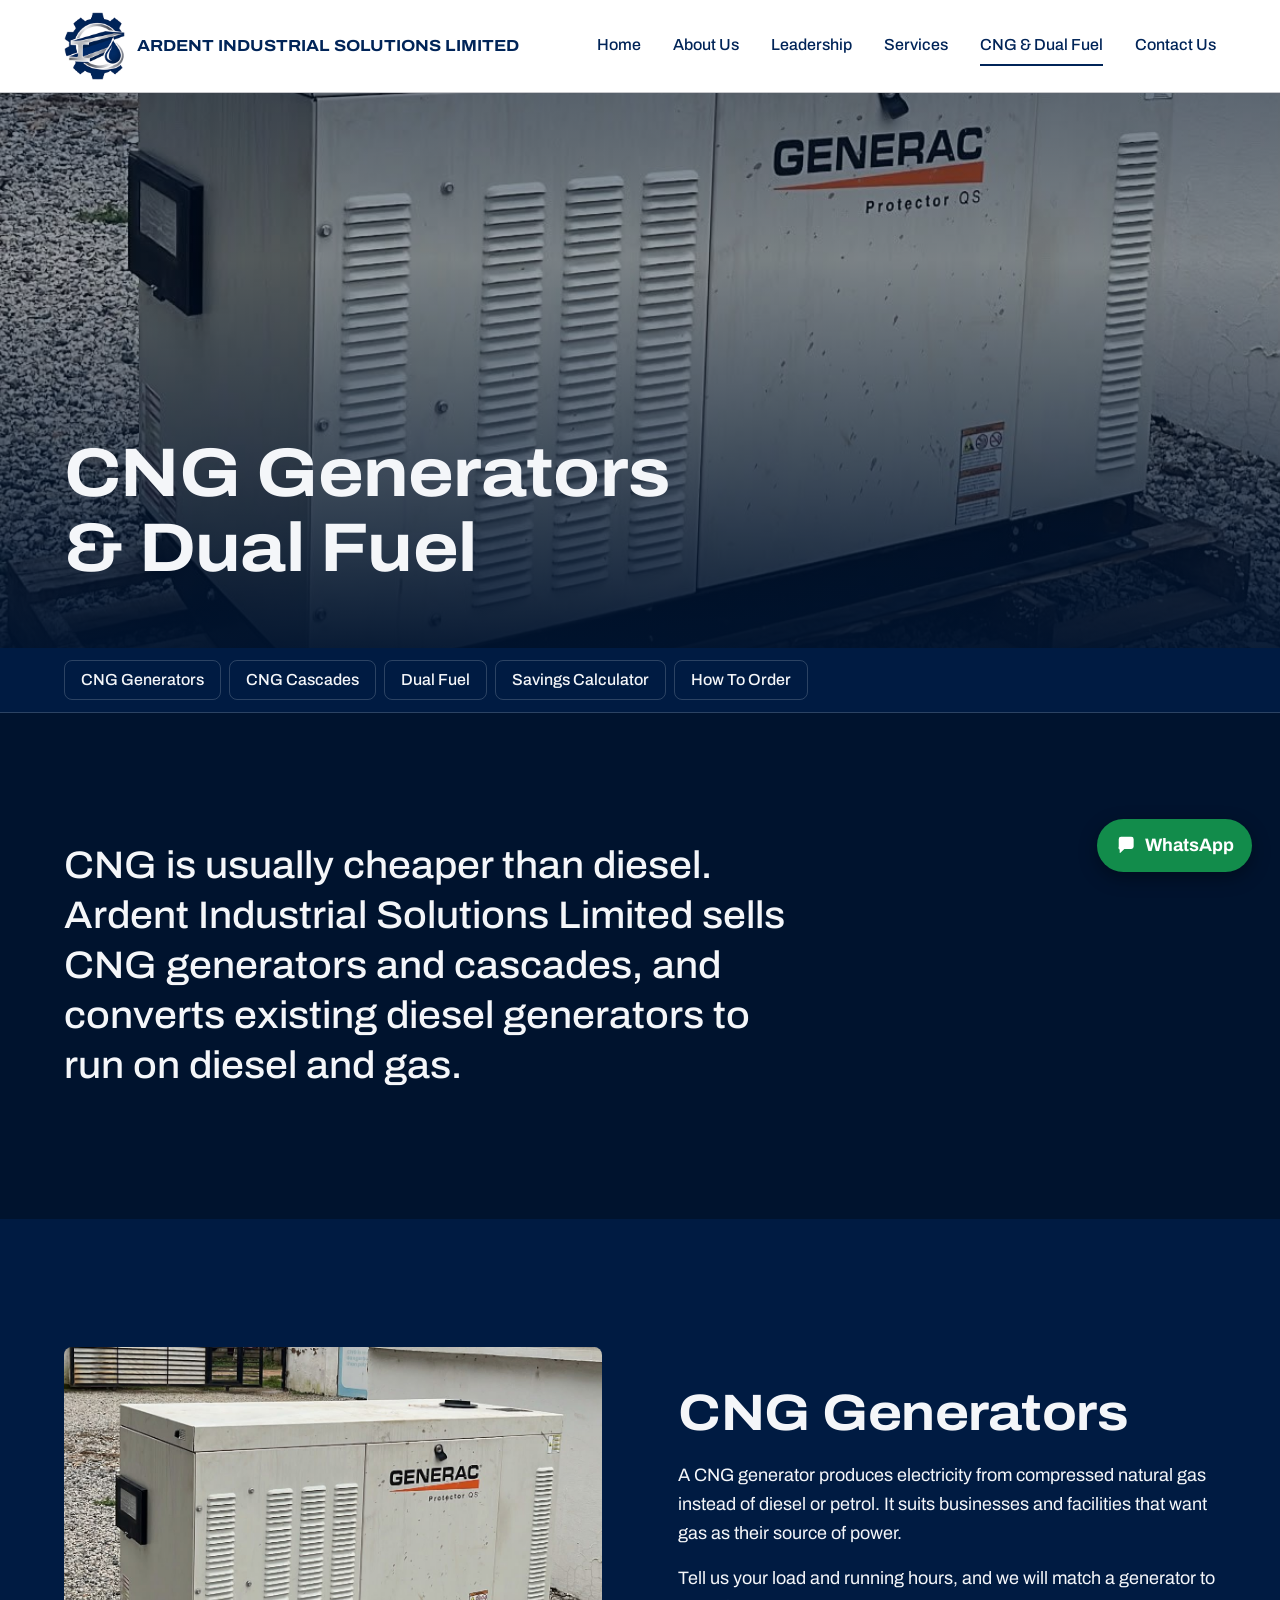
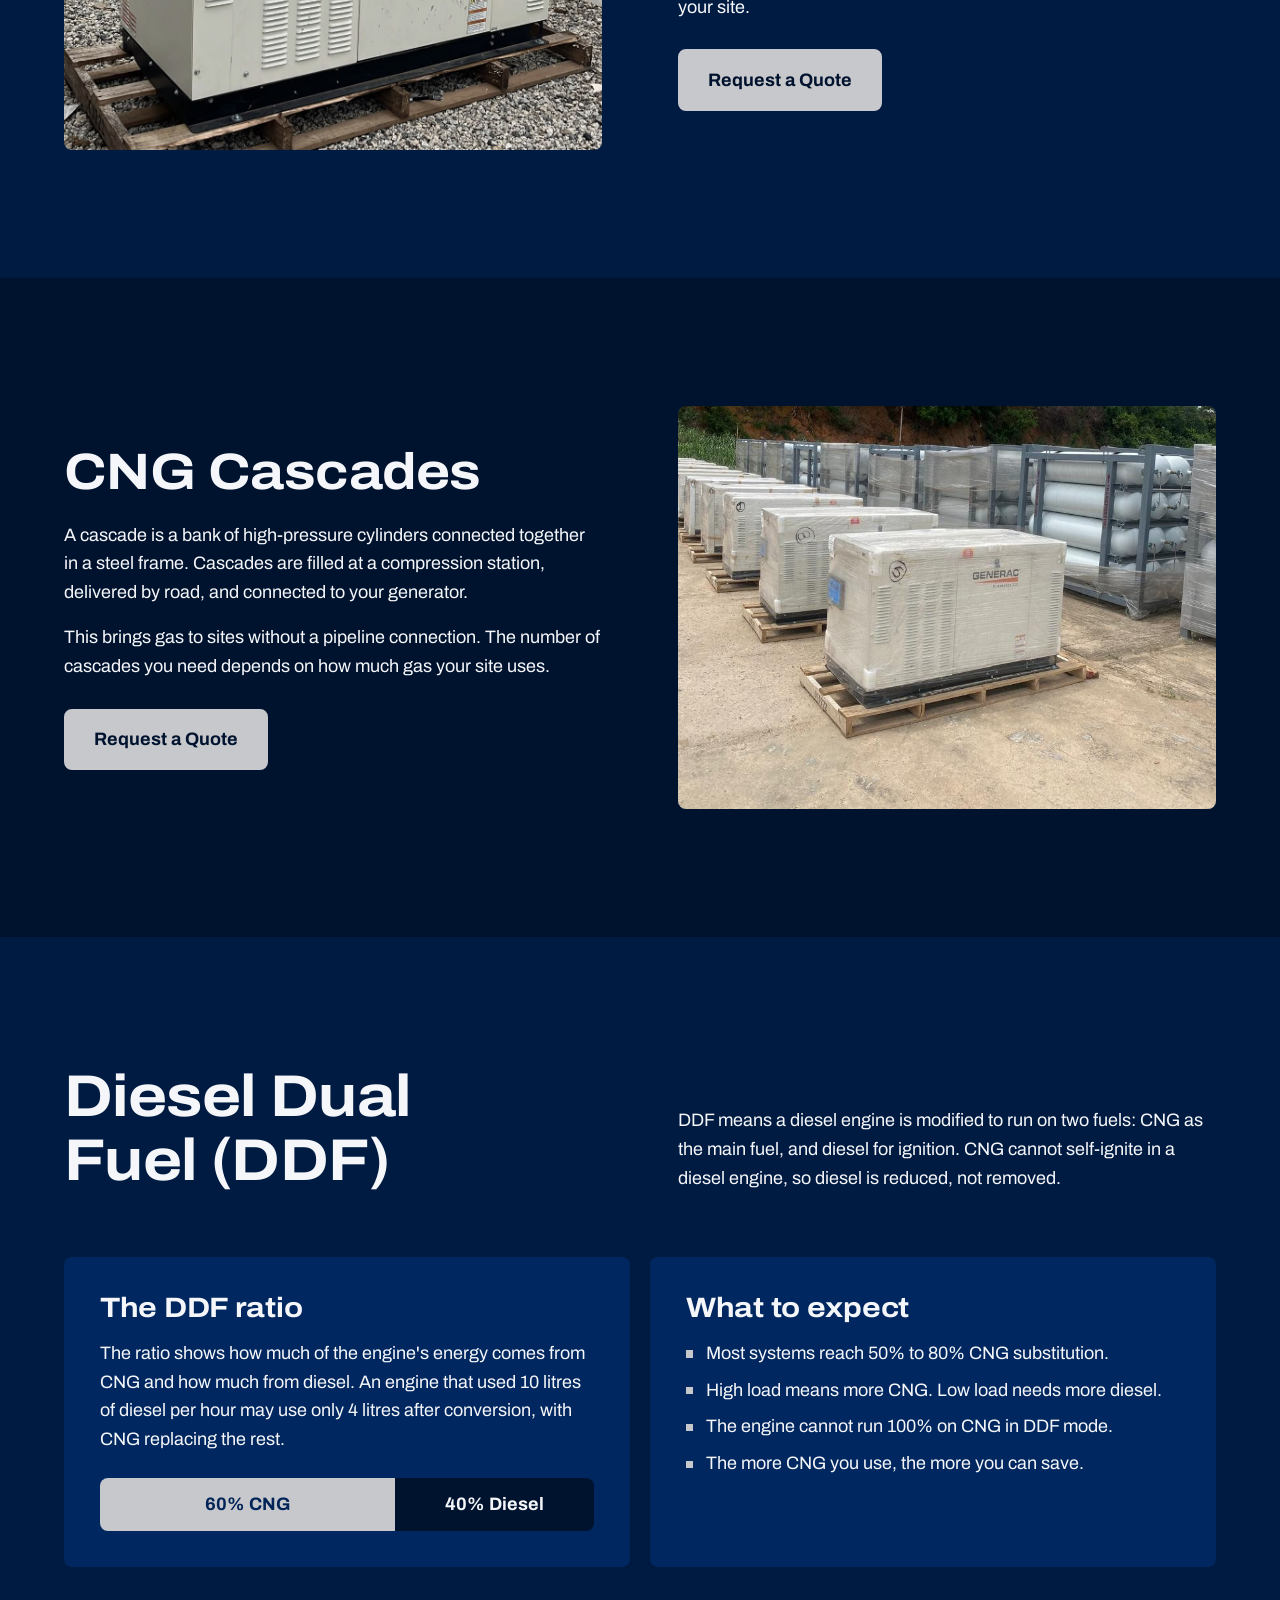
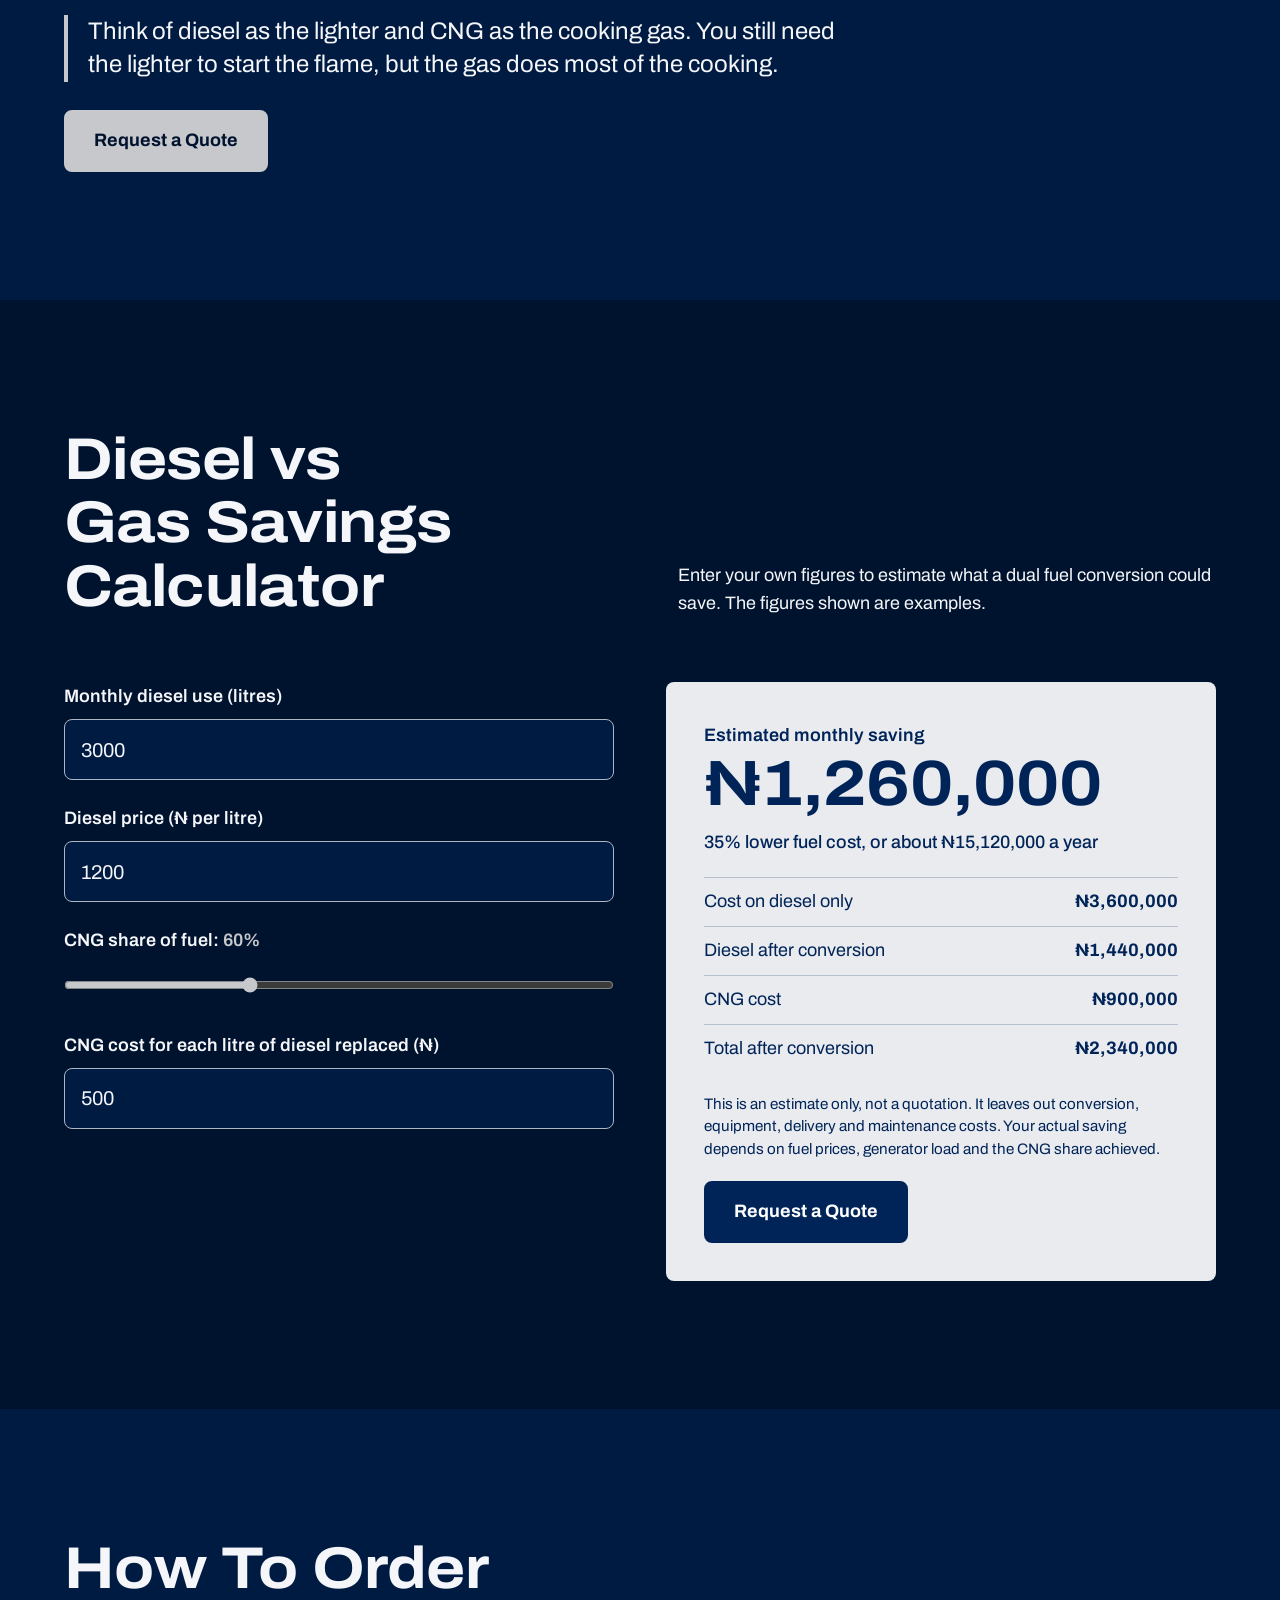
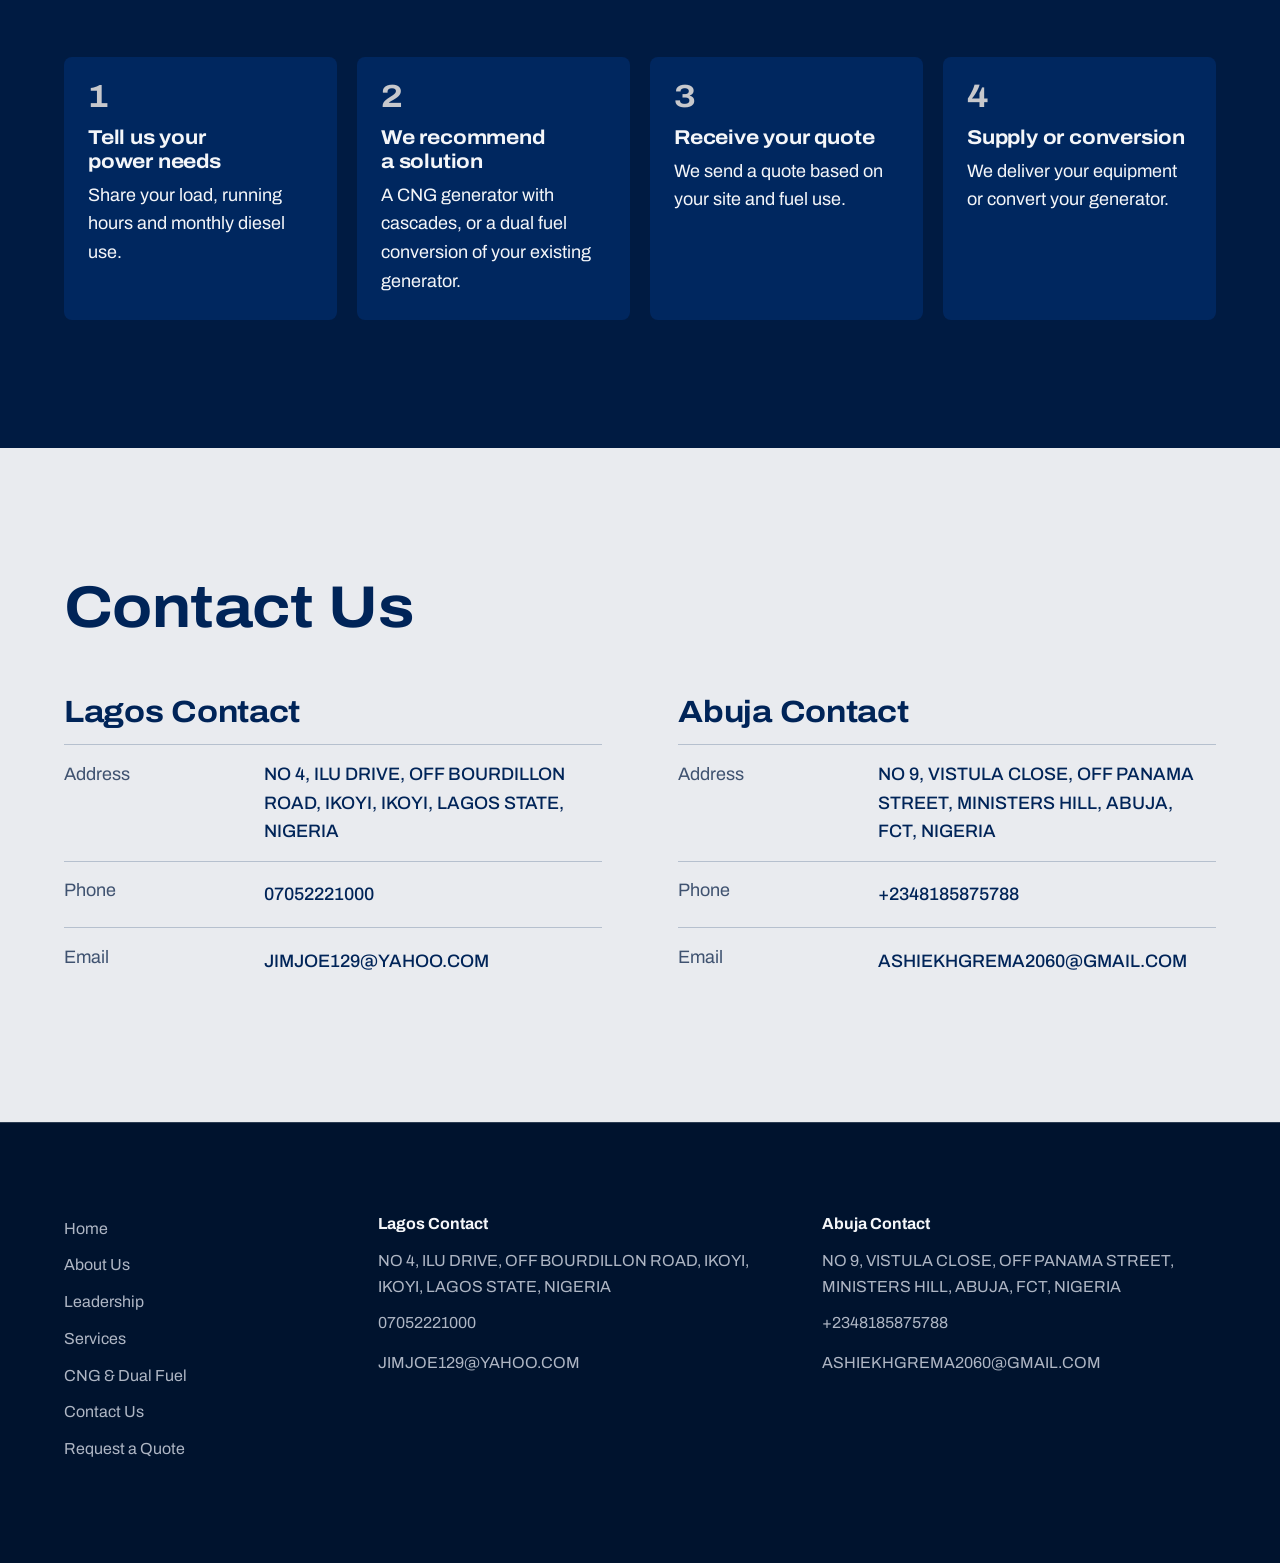
<file: ardent-industrial-solutions/cng.html>
<!DOCTYPE html>
<html lang="en">
<head>
  <meta charset="UTF-8">
  <meta name="viewport" content="width=device-width, initial-scale=1, viewport-fit=cover">
  <title>CNG Generators &amp; Dual Fuel | ARDENT INDUSTRIAL SOLUTIONS LIMITED</title>
  <meta name="description" content="Ardent Industrial Solutions Limited is a dynamic, multi-sector enterprise incorporated under the Companies and Allied Matters Act 2020. We specialize in general contracting, subcontracting, project management, and independent procurement services for both public and private entities.">
  <link rel="preconnect" href="https://fonts.googleapis.com">
  <link rel="preconnect" href="https://fonts.gstatic.com" crossorigin>
  <link href="https://fonts.googleapis.com/css2?family=Archivo:wdth,wght@62..125,400..800&display=swap" rel="stylesheet">
  <link rel="icon" type="image/png" href="images/favicon.png">
  <link rel="apple-touch-icon" href="images/favicon.png">
  <link rel="stylesheet" href="styles.css">
</head>
<body>
  <a class="skip-link" href="#main">Skip to content</a>

  <header class="site-header">
    <nav class="site-nav" aria-label="Main">
      <a class="brand" href="index.html"><img src="images/logo.png" alt="" width="180" height="200"><span>ARDENT INDUSTRIAL SOLUTIONS LIMITED</span></a>
      <button class="nav-toggle" type="button" aria-expanded="false" aria-controls="nav-links" aria-label="Menu">
        <span></span><span></span><span></span>
      </button>
      <ul class="nav-links" id="nav-links">
        <li><a href="index.html">Home</a></li>
        <li><a href="about.html">About Us</a></li>
        <li><a href="leadership.html">Leadership</a></li>
        <li><a href="services.html">Services</a></li>
        <li><a href="cng.html" aria-current="page">CNG &amp; Dual Fuel</a></li>
        <li><a href="contact.html">Contact Us</a></li>
      </ul>
    </nav>
  </header>

  <main id="main">
<section class="page-head page-head--about" style="--head-image: url('images/cng-generator.jpg')">
  <div class="wrap"><h1>CNG Generators &amp; Dual Fuel</h1></div>
</section>

<nav class="chips" aria-label="CNG &amp; Dual Fuel">
  <ul class="wrap">
<li><a href="#generators">CNG Generators</a></li>
<li><a href="#cascades">CNG Cascades</a></li>
<li><a href="#dual-fuel">Dual Fuel</a></li>
<li><a href="#calculator">Savings Calculator</a></li>
<li><a href="#order">How To Order</a></li>
  </ul>
</nav>

<section class="band">
  <div class="wrap">
    <p class="lead lead--wide">CNG is usually cheaper than diesel. Ardent Industrial Solutions Limited sells CNG generators and cascades, and converts existing diesel generators to run on diesel and gas.</p>
  </div>
</section>

<section class="band band--raised" id="generators">
  <div class="wrap feature">
    <img class="feature-image" src="images/cng-generator.jpg" alt="" width="1170" height="867" loading="lazy">
    <div class="feature-text">
      <h2>CNG Generators</h2>
      <p>A CNG generator produces electricity from compressed natural gas instead of diesel or petrol. It suits businesses and facilities that want gas as their source of power.</p>
      <p>Tell us your load and running hours, and we will match a generator to your site.</p>
      <div class="cta-row"><a class="btn" href="quote.html?service=cng-dual-fuel">Request a Quote</a></div>
    </div>
  </div>
</section>

<section class="band" id="cascades">
  <div class="wrap feature feature--flip">
    <img class="feature-image" src="images/cng-cascade-generators.jpg" alt="" width="810" height="1080" loading="lazy">
    <div class="feature-text">
      <h2>CNG Cascades</h2>
      <p>A cascade is a bank of high-pressure cylinders connected together in a steel frame. Cascades are filled at a compression station, delivered by road, and connected to your generator.</p>
      <p>This brings gas to sites without a pipeline connection. The number of cascades you need depends on how much gas your site uses.</p>
      <div class="cta-row"><a class="btn" href="quote.html?service=cng-dual-fuel">Request a Quote</a></div>
    </div>
  </div>
</section>

<section class="band band--raised" id="dual-fuel">
  <div class="wrap">
    <div class="section-intro">
      <h2>Diesel Dual Fuel (DDF)</h2>
      <p>DDF means a diesel engine is modified to run on two fuels: CNG as the main fuel, and diesel for ignition. CNG cannot self-ignite in a diesel engine, so diesel is reduced, not removed.</p>
    </div>
    <div class="ddf-grid">
      <div class="ddf-card">
        <h3>The DDF ratio</h3>
        <p>The ratio shows how much of the engine's energy comes from CNG and how much from diesel. An engine that used 10 litres of diesel per hour may use only 4 litres after conversion, with CNG replacing the rest.</p>
        <div class="ratio" role="img" aria-label="Example ratio of 60 percent CNG and 40 percent diesel">
          <span class="ratio-gas">60% CNG</span>
          <span class="ratio-diesel">40% Diesel</span>
        </div>
      </div>
      <div class="ddf-card">
        <h3>What to expect</h3>
        <ul class="detail-list">
          <li>Most systems reach 50% to 80% CNG substitution.</li>
          <li>High load means more CNG. Low load needs more diesel.</li>
          <li>The engine cannot run 100% on CNG in DDF mode.</li>
          <li>The more CNG you use, the more you can save.</li>
        </ul>
      </div>
    </div>
    <p class="analogy">Think of diesel as the lighter and CNG as the cooking gas. You still need the lighter to start the flame, but the gas does most of the cooking.</p>
    <div class="cta-row"><a class="btn" href="quote.html?service=cng-dual-fuel">Request a Quote</a></div>
  </div>
</section>

<section class="band" id="calculator">
  <div class="wrap">
    <div class="section-intro">
      <h2>Diesel vs Gas Savings Calculator</h2>
      <p>Enter your own figures to estimate what a dual fuel conversion could save. The figures shown are examples.</p>
    </div>
    <div class="calc">
      <form class="calc-form" id="calc-form" novalidate>
        <div class="calc-field">
          <label for="calc-litres">Monthly diesel use (litres)</label>
          <input id="calc-litres" type="number" inputmode="decimal" min="0" step="any" value="3000">
        </div>
        <div class="calc-field">
          <label for="calc-diesel">Diesel price (₦ per litre)</label>
          <input id="calc-diesel" type="number" inputmode="decimal" min="0" step="any" value="1200">
        </div>
        <div class="calc-field">
          <label for="calc-share">CNG share of fuel: <output id="calc-share-value" for="calc-share">60%</output></label>
          <input id="calc-share" type="range" min="50" max="80" step="5" value="60">
        </div>
        <div class="calc-field">
          <label for="calc-cng">CNG cost for each litre of diesel replaced (₦)</label>
          <input id="calc-cng" type="number" inputmode="decimal" min="0" step="any" value="500">
        </div>
      </form>
      <div class="calc-result" aria-live="polite">
        <p class="calc-label">Estimated monthly saving</p>
        <p class="calc-saving" id="calc-saving"></p>
        <p class="calc-sub" id="calc-sub"></p>
        <dl class="calc-rows">
          <div><dt>Cost on diesel only</dt><dd id="calc-before"></dd></div>
          <div><dt>Diesel after conversion</dt><dd id="calc-after-diesel"></dd></div>
          <div><dt>CNG cost</dt><dd id="calc-after-cng"></dd></div>
          <div><dt>Total after conversion</dt><dd id="calc-after-total"></dd></div>
        </dl>
        <p class="calc-note">This is an estimate only, not a quotation. It leaves out conversion, equipment, delivery and maintenance costs. Your actual saving depends on fuel prices, generator load and the CNG share achieved.</p>
        <a class="btn" href="quote.html?service=cng-dual-fuel">Request a Quote</a>
      </div>
    </div>
  </div>
</section>

<section class="band band--raised" id="order">
  <div class="wrap">
    <h2>How To Order</h2>
    <ol class="order-steps">
<li class="order-step"><h3>Tell us your power needs</h3><p>Share your load, running hours and monthly diesel use.</p></li>
<li class="order-step"><h3>We recommend a solution</h3><p>A CNG generator with cascades, or a dual fuel conversion of your existing generator.</p></li>
<li class="order-step"><h3>Receive your quote</h3><p>We send a quote based on your site and fuel use.</p></li>
<li class="order-step"><h3>Supply or conversion</h3><p>We deliver your equipment or convert your generator.</p></li>
    </ol>
  </div>
</section>

<section class="band band--steel">
  <div class="wrap">
    <h2>Contact Us</h2>
    <div class="office-pair">
      <div class="office"><h3>Lagos Contact</h3><dl class="spec ">
<div class="spec-row"><dt>Address</dt><dd>NO 4, ILU DRIVE, OFF BOURDILLON ROAD, IKOYI, IKOYI, LAGOS STATE, NIGERIA</dd></div>
<div class="spec-row"><dt>Phone</dt><dd><a href="tel:+2347052221000">07052221000</a></dd></div>
<div class="spec-row"><dt>Email</dt><dd><a href="mailto:JIMJOE129@YAHOO.COM">JIMJOE129@<wbr>YAHOO.COM</a></dd></div>
</dl></div>
      <div class="office"><h3>Abuja Contact</h3><dl class="spec ">
<div class="spec-row"><dt>Address</dt><dd>NO 9, VISTULA CLOSE, OFF PANAMA STREET, MINISTERS HILL, ABUJA, FCT, NIGERIA</dd></div>
<div class="spec-row"><dt>Phone</dt><dd><a href="tel:+2348185875788">+2348185875788</a></dd></div>
<div class="spec-row"><dt>Email</dt><dd><a href="mailto:ASHIEKHGREMA2060@GMAIL.COM">ASHIEKHGREMA2060@<wbr>GMAIL.COM</a></dd></div>
</dl></div>
    </div>
  </div>
</section>
  </main>

  <footer class="site-footer">
    <div class="wrap footer-grid">
      <ul class="footer-nav">
<li><a href="index.html">Home</a></li>
<li><a href="about.html">About Us</a></li>
<li><a href="leadership.html">Leadership</a></li>
<li><a href="services.html">Services</a></li>
<li><a href="cng.html">CNG &amp; Dual Fuel</a></li>
<li><a href="contact.html">Contact Us</a></li>
<li><a href="quote.html">Request a Quote</a></li>
      </ul>
      <div class="footer-office">
        <p class="footer-title">Lagos Contact</p>
        <p>NO 4, ILU DRIVE, OFF BOURDILLON ROAD, IKOYI, IKOYI, LAGOS STATE, NIGERIA</p>
        <p><a href="tel:+2347052221000">07052221000</a></p>
        <p><a href="mailto:JIMJOE129@YAHOO.COM">JIMJOE129@<wbr>YAHOO.COM</a></p>
      </div>
      <div class="footer-office">
        <p class="footer-title">Abuja Contact</p>
        <p>NO 9, VISTULA CLOSE, OFF PANAMA STREET, MINISTERS HILL, ABUJA, FCT, NIGERIA</p>
        <p><a href="tel:+2348185875788">+2348185875788</a></p>
        <p><a href="mailto:ASHIEKHGREMA2060@GMAIL.COM">ASHIEKHGREMA2060@<wbr>GMAIL.COM</a></p>
      </div>
    </div>
  </footer>

  <a class="whatsapp-float" href="https://wa.me/2347052221000?text=Hello%2C%20I%20would%20like%20to%20make%20an%20enquiry." target="_blank" rel="noopener">
    <svg viewBox="0 0 24 24" aria-hidden="true" focusable="false"><path d="M4 5.5A2.5 2.5 0 0 1 6.5 3h11A2.5 2.5 0 0 1 20 5.5v8a2.5 2.5 0 0 1-2.5 2.5H10l-4.2 4.2a.5.5 0 0 1-.8-.4V16.900A2.500 2.500 0 0 1 4 13.500z"/></svg>
    <span>WhatsApp</span>
  </a>

  <script>
    (function () {
      var nav = document.querySelector('.site-nav');
      var toggle = nav.querySelector('.nav-toggle');

      function setOpen(open) {
        nav.classList.toggle('is-open', open);
        toggle.setAttribute('aria-expanded', String(open));
      }

      nav.classList.add('is-ready');
      toggle.addEventListener('click', function () {
        setOpen(!nav.classList.contains('is-open'));
      });
      document.addEventListener('keydown', function (event) {
        if (event.key === 'Escape') setOpen(false);
      });
    })();
  </script>
  <script>
    (function () {
      var ids = ['litres', 'diesel', 'share', 'cng'];
      var field = {};
      ids.forEach(function (id) {
        field[id] = document.getElementById('calc-' + id);
        field[id].addEventListener('input', update);
      });
      document.getElementById('calc-form').addEventListener('submit', function (event) {
        event.preventDefault();
      });

      function byId(id) {
        return document.getElementById(id);
      }

      function naira(value) {
        return '₦' + Math.round(value).toLocaleString('en-NG');
      }

      function update() {
        var litres = parseFloat(field.litres.value);
        var dieselPrice = parseFloat(field.diesel.value);
        var cngPrice = parseFloat(field.cng.value);
        var share = parseFloat(field.share.value) / 100;

        byId('calc-share-value').textContent = field.share.value + '%';

        var ready = [litres, dieselPrice, cngPrice].every(function (value) {
          return isFinite(value) && value >= 0;
        }) && litres > 0 && dieselPrice > 0;

        if (!ready) {
          byId('calc-saving').textContent = '—';
          byId('calc-sub').textContent = 'Enter your diesel use, diesel price and CNG cost to see an estimate.';
          ['before', 'after-diesel', 'after-cng', 'after-total'].forEach(function (id) {
            byId('calc-' + id).textContent = '—';
          });
          return;
        }

        var before = litres * dieselPrice;
        var replaced = litres * share;
        var afterDiesel = (litres - replaced) * dieselPrice;
        var afterCng = replaced * cngPrice;
        var total = afterDiesel + afterCng;
        var saving = before - total;

        byId('calc-before').textContent = naira(before);
        byId('calc-after-diesel').textContent = naira(afterDiesel);
        byId('calc-after-cng').textContent = naira(afterCng);
        byId('calc-after-total').textContent = naira(total);

        if (saving > 0) {
          byId('calc-saving').textContent = naira(saving);
          byId('calc-sub').textContent = Math.round(saving / before * 100) + '% lower fuel cost, or about ' + naira(saving * 12) + ' a year';
        } else {
          byId('calc-saving').textContent = naira(0);
          byId('calc-sub').textContent = 'No estimated saving at these prices.';
        }
      }

      update();
    })();
  </script>
</body>
</html>
</file>
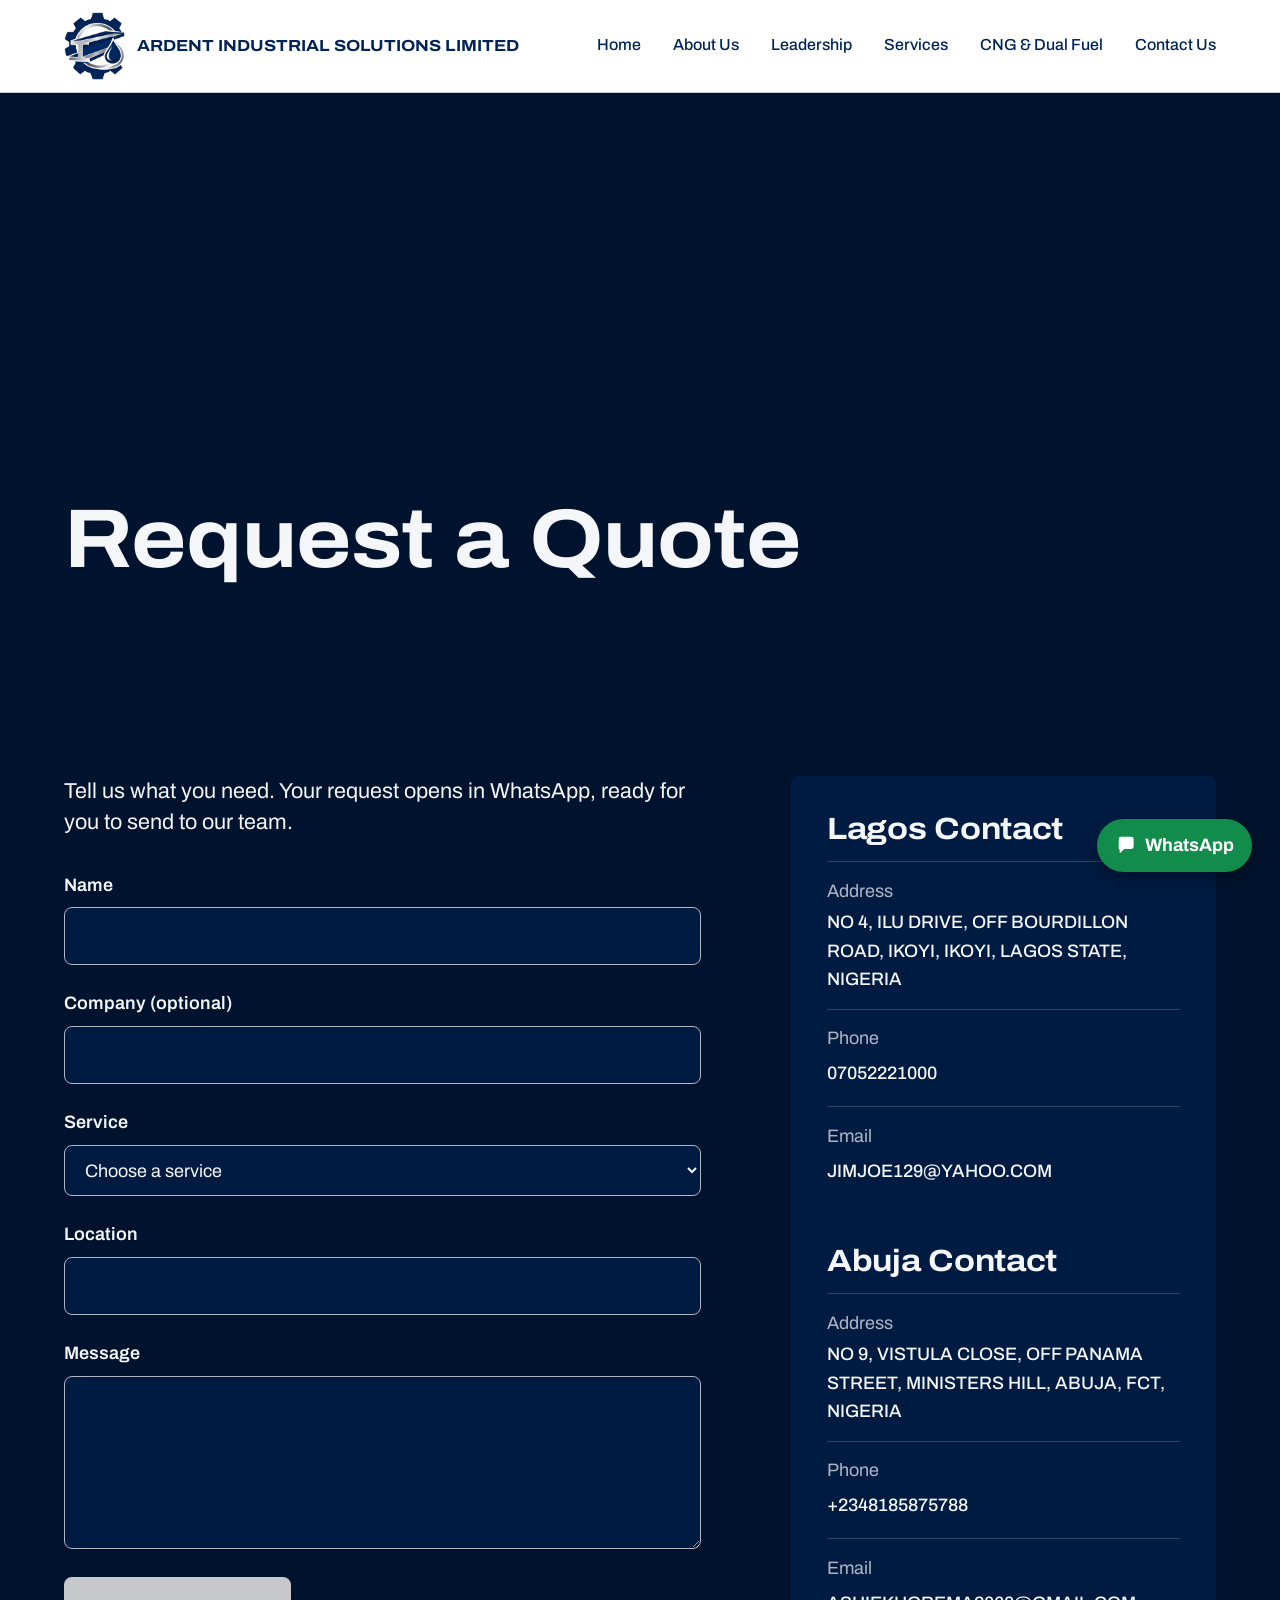
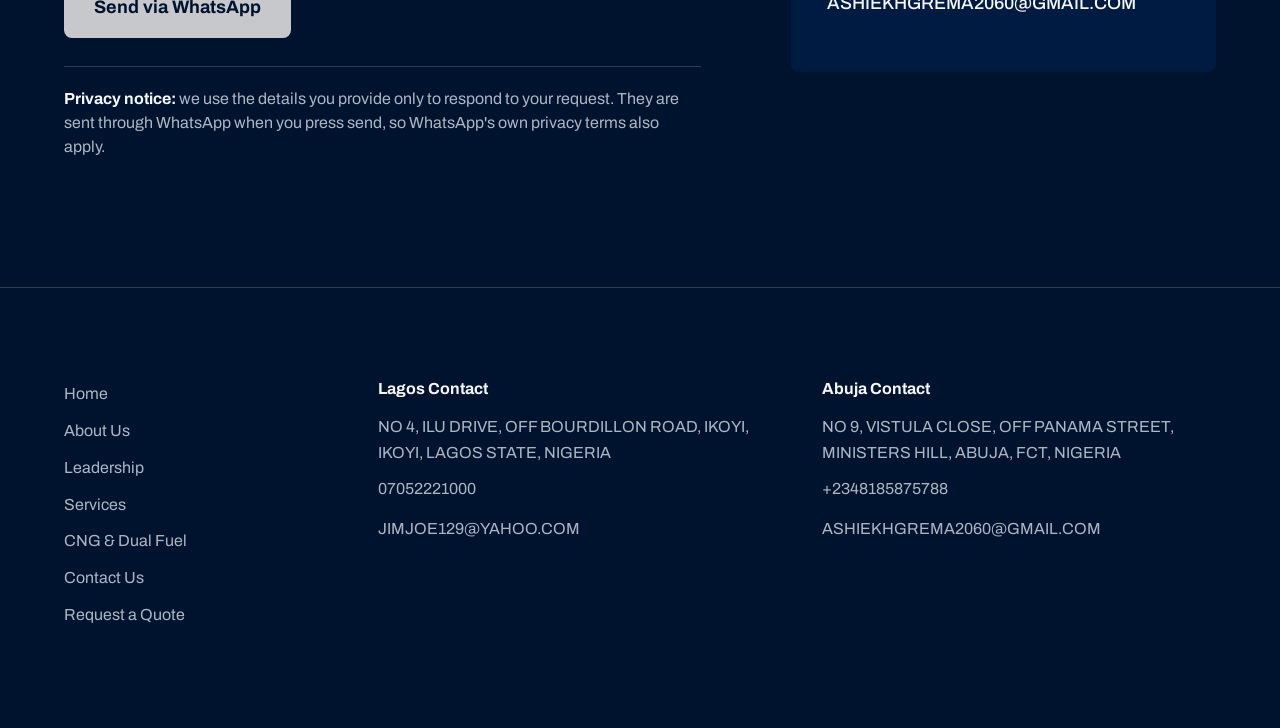
<file: ardent-industrial-solutions/quote.html>
<!DOCTYPE html>
<html lang="en">
<head>
  <meta charset="UTF-8">
  <meta name="viewport" content="width=device-width, initial-scale=1, viewport-fit=cover">
  <title>Request a Quote | ARDENT INDUSTRIAL SOLUTIONS LIMITED</title>
  <meta name="description" content="Ardent Industrial Solutions Limited is a dynamic, multi-sector enterprise incorporated under the Companies and Allied Matters Act 2020. We specialize in general contracting, subcontracting, project management, and independent procurement services for both public and private entities.">
  <link rel="preconnect" href="https://fonts.googleapis.com">
  <link rel="preconnect" href="https://fonts.gstatic.com" crossorigin>
  <link href="https://fonts.googleapis.com/css2?family=Archivo:wdth,wght@62..125,400..800&display=swap" rel="stylesheet">
  <link rel="icon" type="image/png" href="images/favicon.png">
  <link rel="apple-touch-icon" href="images/favicon.png">
  <link rel="stylesheet" href="styles.css">
</head>
<body>
  <a class="skip-link" href="#main">Skip to content</a>

  <header class="site-header">
    <nav class="site-nav" aria-label="Main">
      <a class="brand" href="index.html"><img src="images/logo.png" alt="" width="180" height="200"><span>ARDENT INDUSTRIAL SOLUTIONS LIMITED</span></a>
      <button class="nav-toggle" type="button" aria-expanded="false" aria-controls="nav-links" aria-label="Menu">
        <span></span><span></span><span></span>
      </button>
      <ul class="nav-links" id="nav-links">
        <li><a href="index.html">Home</a></li>
        <li><a href="about.html">About Us</a></li>
        <li><a href="leadership.html">Leadership</a></li>
        <li><a href="services.html">Services</a></li>
        <li><a href="cng.html">CNG &amp; Dual Fuel</a></li>
        <li><a href="contact.html">Contact Us</a></li>
      </ul>
    </nav>
  </header>

  <main id="main">
<section class="page-head" style="--head-image: url('https://images.unsplash.com/photo-1586528116311-ad8dd3c8310d?q=80&w=1920&auto=format&fit=crop')">
  <div class="wrap"><h1>Request a Quote</h1></div>
</section>

<section class="band">
  <div class="wrap quote-layout">
    <div>
      <p class="quote-intro">Tell us what you need. Your request opens in WhatsApp, ready for you to send to our team.</p>
      <form class="quote-form" id="quote-form" novalidate>
        <div class="calc-field">
          <label for="quote-name">Name</label>
          <input id="quote-name" name="name" type="text" autocomplete="name" required>
          <p class="field-error" id="quote-name-error" hidden>Enter your name.</p>
        </div>
        <div class="calc-field">
          <label for="quote-company">Company (optional)</label>
          <input id="quote-company" name="company" type="text" autocomplete="organization">
        </div>
        <div class="calc-field">
          <label for="quote-service">Service</label>
          <select id="quote-service" name="service" required>
            <option value="">Choose a service</option>
<option value="oil-gas">Oil &amp; Gas</option>
<option value="cng-dual-fuel">CNG Generators &amp; Dual Fuel</option>
<option value="construction-civil">Construction &amp; Civil</option>
<option value="procurement-trade">Procurement &amp; Trade</option>
<option value="agriculture">Agriculture</option>
<option value="real-estate-engineering">Real Estate/Engineering</option>
            <option value="other">Other</option>
          </select>
          <p class="field-error" id="quote-service-error" hidden>Choose a service.</p>
        </div>
        <div class="calc-field">
          <label for="quote-location">Location</label>
          <input id="quote-location" name="location" type="text" autocomplete="address-level2" required>
          <p class="field-error" id="quote-location-error" hidden>Enter your location.</p>
        </div>
        <div class="calc-field">
          <label for="quote-message">Message</label>
          <textarea id="quote-message" name="message" rows="5" required></textarea>
          <p class="field-error" id="quote-message-error" hidden>Enter a short message about what you need.</p>
        </div>
        <button class="btn" type="submit">Send via WhatsApp</button>
        <p class="quote-status" id="quote-status" role="status"></p>
      </form>
      <p class="privacy-note"><strong>Privacy notice:</strong> we use the details you provide only to respond to your request. They are sent through WhatsApp when you press send, so WhatsApp's own privacy terms also apply.</p>
    </div>
    <aside class="quote-aside">
      <div class="office"><h3>Lagos Contact</h3><dl class="spec ">
<div class="spec-row"><dt>Address</dt><dd>NO 4, ILU DRIVE, OFF BOURDILLON ROAD, IKOYI, IKOYI, LAGOS STATE, NIGERIA</dd></div>
<div class="spec-row"><dt>Phone</dt><dd><a href="tel:+2347052221000">07052221000</a></dd></div>
<div class="spec-row"><dt>Email</dt><dd><a href="mailto:JIMJOE129@YAHOO.COM">JIMJOE129@<wbr>YAHOO.COM</a></dd></div>
</dl></div>
      <div class="office"><h3>Abuja Contact</h3><dl class="spec ">
<div class="spec-row"><dt>Address</dt><dd>NO 9, VISTULA CLOSE, OFF PANAMA STREET, MINISTERS HILL, ABUJA, FCT, NIGERIA</dd></div>
<div class="spec-row"><dt>Phone</dt><dd><a href="tel:+2348185875788">+2348185875788</a></dd></div>
<div class="spec-row"><dt>Email</dt><dd><a href="mailto:ASHIEKHGREMA2060@GMAIL.COM">ASHIEKHGREMA2060@<wbr>GMAIL.COM</a></dd></div>
</dl></div>
    </aside>
  </div>
</section>
  </main>

  <footer class="site-footer">
    <div class="wrap footer-grid">
      <ul class="footer-nav">
<li><a href="index.html">Home</a></li>
<li><a href="about.html">About Us</a></li>
<li><a href="leadership.html">Leadership</a></li>
<li><a href="services.html">Services</a></li>
<li><a href="cng.html">CNG &amp; Dual Fuel</a></li>
<li><a href="contact.html">Contact Us</a></li>
<li><a href="quote.html">Request a Quote</a></li>
      </ul>
      <div class="footer-office">
        <p class="footer-title">Lagos Contact</p>
        <p>NO 4, ILU DRIVE, OFF BOURDILLON ROAD, IKOYI, IKOYI, LAGOS STATE, NIGERIA</p>
        <p><a href="tel:+2347052221000">07052221000</a></p>
        <p><a href="mailto:JIMJOE129@YAHOO.COM">JIMJOE129@<wbr>YAHOO.COM</a></p>
      </div>
      <div class="footer-office">
        <p class="footer-title">Abuja Contact</p>
        <p>NO 9, VISTULA CLOSE, OFF PANAMA STREET, MINISTERS HILL, ABUJA, FCT, NIGERIA</p>
        <p><a href="tel:+2348185875788">+2348185875788</a></p>
        <p><a href="mailto:ASHIEKHGREMA2060@GMAIL.COM">ASHIEKHGREMA2060@<wbr>GMAIL.COM</a></p>
      </div>
    </div>
  </footer>

  <a class="whatsapp-float" href="https://wa.me/2347052221000?text=Hello%2C%20I%20would%20like%20to%20make%20an%20enquiry." target="_blank" rel="noopener">
    <svg viewBox="0 0 24 24" aria-hidden="true" focusable="false"><path d="M4 5.5A2.5 2.5 0 0 1 6.5 3h11A2.5 2.5 0 0 1 20 5.5v8a2.5 2.5 0 0 1-2.5 2.5H10l-4.2 4.2a.5.5 0 0 1-.8-.4V16.900A2.500 2.500 0 0 1 4 13.500z"/></svg>
    <span>WhatsApp</span>
  </a>

  <script>
    (function () {
      var nav = document.querySelector('.site-nav');
      var toggle = nav.querySelector('.nav-toggle');

      function setOpen(open) {
        nav.classList.toggle('is-open', open);
        toggle.setAttribute('aria-expanded', String(open));
      }

      nav.classList.add('is-ready');
      toggle.addEventListener('click', function () {
        setOpen(!nav.classList.contains('is-open'));
      });
      document.addEventListener('keydown', function (event) {
        if (event.key === 'Escape') setOpen(false);
      });
    })();
  </script>
  <script>
    (function () {
      var whatsappNumber = '2347052221000';
      var form = document.getElementById('quote-form');
      var status = document.getElementById('quote-status');
      var service = document.getElementById('quote-service');
      var required = ['name', 'service', 'location', 'message'];
      var preset = new URLSearchParams(window.location.search).get('service');

      if (preset && service.querySelector('option[value="' + CSS.escape(preset) + '"]')) {
        service.value = preset;
      }

      function value(id) {
        return document.getElementById('quote-' + id).value.trim();
      }

      form.addEventListener('submit', function (event) {
        event.preventDefault();
        status.textContent = '';
        var firstError = null;

        required.forEach(function (id) {
          var input = document.getElementById('quote-' + id);
          var error = document.getElementById('quote-' + id + '-error');
          var missing = !value(id);
          error.hidden = !missing;
          if (missing) input.setAttribute('aria-invalid', 'true');
          else input.removeAttribute('aria-invalid');
          if (missing && !firstError) firstError = input;
        });

        if (firstError) {
          firstError.focus();
          return;
        }

        var lines = [
          'Quote request from the Ardent Industrial Solutions website',
          'Name: ' + value('name'),
          'Company: ' + (value('company') || 'Not given'),
          'Service: ' + service.options[service.selectedIndex].text,
          'Location: ' + value('location'),
          'Message: ' + value('message')
        ];
        var url = 'https://wa.me/' + whatsappNumber + '?text=' + encodeURIComponent(lines.join('\n'));
        var opened = window.open(url, '_blank');
        if (opened) opened.opener = null;
        else window.location.href = url;
        status.textContent = 'WhatsApp is opening with your request. Press send there to finish.';
      });
    })();
  </script>
</body>
</html>
</file>
<file: ardent-industrial-solutions/styles.css>
/* ARDENT INDUSTRIAL SOLUTIONS LIMITED: shared styles */

:root {
  --navy: #002458;
  --deep: #00132e;
  --raised: #001b42;
  --panel: #00275f;
  --steel: #c7c8cc;
  --steel-light: #e9ebef;
  --white: #ffffff;
  --text: #f4f6f9;
  --muted: #aeb6c4;
  --line: rgba(244, 246, 249, 0.18);

  --font: "Archivo", "Helvetica Neue", Arial, sans-serif;

  --page-width: 84rem;
  --gutter: clamp(1.25rem, 5vw, 4rem);
  --section: clamp(4.5rem, 10vw, 9rem);
  --header-height: 5.75rem;
}

*,
*::before,
*::after {
  box-sizing: border-box;
}

html {
  -webkit-text-size-adjust: 100%;
  scroll-behavior: smooth;
  scroll-padding-top: calc(var(--header-height) + 4rem);
}

body {
  margin: 0;
  background: var(--deep);
  color: var(--text);
  font-family: var(--font);
  font-size: 1.125rem;
  line-height: 1.6;
}

h1,
h2,
h3,
p,
ul,
dl,
dd {
  margin: 0;
}

ul {
  padding: 0;
  list-style: none;
}

a {
  color: inherit;
}

img {
  display: block;
  width: 100%;
  height: auto;
  object-fit: cover;
  background: var(--panel);
  border-radius: 8px;
}

h1,
h2,
h3 {
  font-stretch: 112%;
  font-weight: 700;
  line-height: 1.08;
  letter-spacing: -0.01em;
  text-wrap: balance;
  overflow-wrap: break-word;
}

h1 {
  font-size: clamp(2.1rem, 1.2rem + 5vw, 6rem);
}

h2 {
  font-size: clamp(2.1rem, 4.6vw, 3.75rem);
}

h3 {
  font-size: clamp(1.7rem, 3vw, 2.5rem);
}

:focus-visible {
  outline: 3px solid var(--steel);
  outline-offset: 3px;
}

.skip-link {
  position: fixed;
  left: var(--gutter);
  top: -4rem;
  z-index: 30;
  padding: 0.5rem 1rem;
  background: var(--white);
  color: var(--navy);
}

.skip-link:focus {
  top: 0.5rem;
}

.wrap {
  width: 100%;
  max-width: var(--page-width);
  margin-inline: auto;
  padding-inline: var(--gutter);
}

/* Header */

.site-header {
  position: fixed;
  inset: 0 0 auto;
  z-index: 20;
  background: var(--white);
  border-bottom: 1px solid var(--steel);
  color: var(--navy);
}

.site-header :focus-visible {
  outline-color: var(--navy);
}

.site-nav {
  max-width: var(--page-width);
  min-height: var(--header-height);
  margin-inline: auto;
  padding: 0.5rem var(--gutter);
  display: flex;
  align-items: center;
  justify-content: space-between;
  gap: 1.5rem;
}

.brand {
  display: flex;
  align-items: center;
  gap: 0.75rem;
  font-size: 1rem;
  font-stretch: 112%;
  font-weight: 700;
  line-height: 1.2;
  text-decoration: none;
}

.brand img {
  flex: none;
  width: auto;
  height: 4.25rem;
  background: none;
  border-radius: 0;
}

.nav-links {
  display: flex;
  gap: 2rem;
}

.nav-links a {
  display: block;
  padding-block: 0.4rem;
  border-bottom: 2px solid transparent;
  font-size: 1rem;
  font-weight: 500;
  text-decoration: none;
  white-space: nowrap;
}

.nav-links a:hover,
.nav-links a[aria-current="page"] {
  border-bottom-color: var(--navy);
}

.nav-toggle {
  display: none;
  flex: none;
  width: 2.75rem;
  height: 2.75rem;
  padding: 0.7rem 0.6rem;
  background: none;
  border: 1px solid var(--navy);
  border-radius: 8px;
  cursor: pointer;
}

.nav-toggle span {
  display: block;
  height: 2px;
  background: var(--navy);
}

.nav-toggle span + span {
  margin-top: 5px;
}

@media (max-width: 72rem) {
  .site-nav {
    flex-wrap: wrap;
    gap: 0.75rem;
  }

  .brand {
    flex: 1 1 0;
    min-width: 0;
  }

  .site-nav.is-ready .nav-toggle {
    display: block;
  }

  .site-nav.is-ready .nav-links {
    display: none;
  }

  .site-nav.is-ready.is-open .nav-links {
    display: flex;
  }

  .nav-links {
    flex-basis: 100%;
    flex-direction: column;
    gap: 0;
  }

  .nav-links a {
    padding-block: 0.9rem;
    border-top: 1px solid var(--steel-light);
    border-bottom: 0;
  }

  .nav-links a[aria-current="page"] {
    font-weight: 700;
  }

  .brand img {
    height: 3.5rem;
  }
}

/* Home hero */

.hero {
  position: relative;
  isolation: isolate;
  display: flex;
  align-items: flex-end;
  min-height: 100vh;
  min-height: 100svh;
  overflow: hidden;
  padding-block: calc(var(--header-height) + 3rem) 5.5rem;
  background-color: var(--deep);
}

.hero-slides {
  position: absolute;
  inset: 0;
  z-index: -1;
}

.hero-slides::after {
  content: "";
  position: absolute;
  inset: 0;
  background:
    linear-gradient(90deg, rgba(0, 19, 46, 0.86), rgba(0, 19, 46, 0.1) 78%),
    linear-gradient(180deg, rgba(0, 19, 46, 0.6), rgba(0, 19, 46, 0.5) 40%, rgba(0, 19, 46, 0.94));
}

.hero-slide {
  position: absolute;
  inset: 0;
  height: 100%;
  background: var(--deep);
  border-radius: 0;
  transform: translateX(100%);
  transition: transform 0.8s ease-in-out;
}

.hero-slide.is-active {
  transform: translateX(0);
}

.hero h1 {
  max-width: 24ch;
  font-size: clamp(2rem, 1.2rem + 3.4vw, 4.25rem);
  font-stretch: 100%;
  font-weight: 400;
  line-height: 1.12;
  letter-spacing: 0.01em;
}

.hero p {
  max-width: 44rem;
  margin-top: clamp(1.25rem, 3vw, 2rem);
  font-size: clamp(1.125rem, 1.7vw, 1.375rem);
}

.carousel-dots {
  position: absolute;
  left: 50%;
  bottom: 1.25rem;
  display: flex;
  align-items: center;
  transform: translateX(-50%);
}

.carousel-dot {
  width: 1.5rem;
  height: 2.75rem;
  padding: 0;
  background: none;
  border: 0;
  cursor: pointer;
}

.carousel-dot::before {
  content: "";
  display: block;
  width: 0.625rem;
  height: 0.625rem;
  margin-inline: auto;
  background: transparent;
  border: 1px solid var(--text);
  border-radius: 50%;
}

.carousel-dot[aria-current="true"]::before,
.carousel-dot:hover::before {
  background: var(--steel);
  border-color: var(--steel);
}

.hero-actions {
  display: flex;
  flex-wrap: wrap;
  gap: 0.75rem;
  margin-top: clamp(1.75rem, 4vw, 2.75rem);
}

.hero-content {
  animation: rise 0.9s ease-out both;
}

@keyframes rise {
  from {
    opacity: 0;
    transform: translateY(24px);
  }
}

.btn {
  display: inline-block;
  padding: 0.9rem 1.75rem;
  background: var(--steel);
  border: 2px solid var(--steel);
  border-radius: 8px;
  color: var(--deep);
  font-weight: 700;
  text-decoration: none;
  transition: 0.3s;
}

.btn:hover {
  background: var(--white);
  border-color: var(--white);
}

.btn--ghost {
  background: transparent;
  border-color: var(--text);
  color: var(--text);
}

.btn--ghost:hover {
  color: var(--deep);
}

/* Page headings */

.page-head {
  display: flex;
  align-items: flex-end;
  min-height: 72vh;
  padding-block: calc(var(--header-height) + 3rem) clamp(2.5rem, 7vh, 5rem);
  background-color: var(--deep);
  background-image:
    linear-gradient(180deg, rgba(0, 19, 46, 0.6), rgba(0, 19, 46, 0.35) 40%, rgba(0, 19, 46, 0.95)),
    var(--head-image);
  background-position: center;
  background-size: cover;
}

/* Sections */

.band {
  padding-block: var(--section);
}

.band--raised {
  background: var(--raised);
}

.band--steel {
  --line: rgba(0, 36, 88, 0.22);
  background: var(--steel-light);
  color: var(--navy);
}

.band--steel :focus-visible {
  outline-color: var(--navy);
}

.band > .wrap > h2 {
  margin-bottom: clamp(2rem, 5vw, 3.5rem);
}

/* Label and value lists */

.spec-row {
  display: grid;
  grid-template-columns: 11rem minmax(0, 1fr);
  gap: 0.15rem 1.5rem;
  padding-block: 0.9rem;
  border-top: 1px solid var(--line);
}

.spec dt {
  color: var(--muted);
}

.spec dd {
  font-weight: 500;
  overflow-wrap: anywhere;
}

.text-link {
  text-decoration-color: var(--steel);
  text-underline-offset: 0.2em;
}

.spec a,
.footer-office a {
  text-decoration: none;
}

.spec a:hover,
.footer-office a:hover {
  color: var(--steel);
}

.band--steel .spec dt {
  color: #3f5270;
}

.band--steel .spec a:hover {
  color: #0a4bb0;
}

@media (max-width: 34rem) {
  .spec-row {
    grid-template-columns: minmax(0, 1fr);
  }
}

/* Category tiles */

.tiles {
  display: grid;
  grid-template-columns: repeat(6, minmax(0, 1fr));
  gap: 1rem;
}

.tile {
  position: relative;
  grid-column: span 2;
  display: flex;
  align-items: flex-end;
  min-height: clamp(18rem, 30vw, 26rem);
  padding: 1.5rem;
  border-radius: 8px;
  overflow: hidden;
  font-size: clamp(1.4rem, 2.2vw, 2rem);
  font-stretch: 112%;
  font-weight: 700;
  line-height: 1.1;
  text-decoration: none;
  transition: 0.3s;
}

.tile img {
  position: absolute;
  inset: 0;
  height: 100%;
  transition: 0.3s;
}

.tile::after {
  content: "";
  position: absolute;
  inset: 0;
  background: linear-gradient(180deg, rgba(0, 19, 46, 0.1) 35%, rgba(0, 19, 46, 0.88));
}

.tile span {
  position: relative;
  z-index: 1;
}

.tile:hover {
  transform: translateY(-5px);
}

.tile:hover img {
  transform: scale(1.04);
}

@media (max-width: 48rem) {
  .tiles {
    grid-template-columns: minmax(0, 1fr);
  }

  .tile {
    grid-column: auto;
    min-height: 16rem;
  }
}

/* Image and text rows */

.features {
  display: grid;
  gap: clamp(4rem, 9vw, 8rem);
}

.feature,
.contact-panel {
  display: grid;
  grid-template-columns: repeat(2, minmax(0, 1fr));
  gap: clamp(2rem, 6vw, 5.5rem);
  align-items: center;
}

.feature-image {
  aspect-ratio: 4 / 3;
}

.feature--flip .feature-image,
.contact-panel--flip .feature-image {
  order: 2;
}

.feature h3,
.contact-panel h2 {
  margin-bottom: 1.5rem;
}

.text-link {
  display: inline-block;
  margin-top: 1.5rem;
  font-weight: 700;
}

@media (max-width: 56rem) {
  .feature,
  .contact-panel {
    grid-template-columns: minmax(0, 1fr);
  }

  .feature--flip .feature-image,
  .contact-panel--flip .feature-image {
    order: 0;
  }
}

/* Service items */

.service-item {
  display: grid;
  grid-template-columns: 3rem minmax(0, 1fr);
  gap: 0.75rem;
  padding-block: 1.25rem;
  border-top: 1px solid var(--line);
}

.service-item:first-child {
  border-top: 0;
  padding-top: 0;
}

.service-letter {
  color: var(--steel);
  font-size: 1.75rem;
  font-stretch: 112%;
  font-weight: 700;
  line-height: 1.1;
}

.service-item p {
  max-width: 66ch;
}

/* Photo cards */

.card-grid {
  display: grid;
  grid-template-columns: repeat(3, minmax(0, 1fr));
  gap: 1.25rem;
}

.photo-card {
  display: block;
  font-size: clamp(1.25rem, 2vw, 1.625rem);
  font-stretch: 112%;
  font-weight: 700;
  line-height: 1.15;
  text-decoration: none;
  transition: 0.3s;
}

.photo-card img {
  aspect-ratio: 4 / 3;
  margin-bottom: 1rem;
}

.photo-card span {
  text-decoration: underline;
  text-decoration-color: var(--steel);
  text-underline-offset: 0.25em;
}

.photo-card:hover {
  transform: translateY(-5px);
}

@media (max-width: 48rem) {
  .card-grid {
    grid-template-columns: minmax(0, 1fr);
  }

  .photo-card img {
    aspect-ratio: 16 / 9;
  }
}

/* Directors */

.director-links {
  display: grid;
  grid-template-columns: repeat(2, minmax(0, 1fr));
  gap: 1.25rem;
}

.director-links a {
  display: grid;
  grid-template-columns: auto minmax(0, 1fr);
  gap: 0 1.25rem;
  align-items: center;
  padding: 1.75rem;
  background: var(--panel);
  border-radius: 8px;
  text-decoration: none;
  transition: 0.3s;
}

.director-links a:hover {
  transform: translateY(-5px);
}

.director-links .avatar {
  grid-row: span 2;
}

.director-links span {
  align-self: end;
  font-size: clamp(1.125rem, 1.8vw, 1.5rem);
  font-stretch: 112%;
  font-weight: 700;
  line-height: 1.15;
}

.director-links small {
  align-self: start;
  color: var(--muted);
  font-size: 1rem;
}

.avatar {
  width: 4.5rem;
  height: 4.5rem;
  background: var(--deep);
  border-radius: 50%;
  fill: var(--muted);
}

.director-pair {
  display: grid;
  grid-template-columns: repeat(2, minmax(0, 1fr));
  gap: 1.5rem;
}

.director {
  min-width: 0;
  padding: clamp(1.5rem, 3.5vw, 3rem);
  background: var(--raised);
  border-radius: 8px;
}

.director-id {
  margin-bottom: 2rem;
}

.director-id .avatar {
  width: 6.5rem;
  height: 6.5rem;
  margin-bottom: 1.5rem;
}

.director-id h2 {
  font-size: clamp(1.75rem, 3vw, 2.5rem);
}

.director-id p {
  margin-top: 0.5rem;
  color: var(--steel);
  font-weight: 600;
}

.director .spec-row {
  grid-template-columns: minmax(0, 1fr);
}

@media (max-width: 56rem) {
  .director-links,
  .director-pair {
    grid-template-columns: minmax(0, 1fr);
  }
}

/* Contact groups */

.office-pair {
  display: grid;
  grid-template-columns: repeat(2, minmax(0, 1fr));
  gap: clamp(2rem, 6vw, 5rem);
}

.office h3 {
  margin-bottom: 1rem;
  font-size: clamp(1.4rem, 2.4vw, 2rem);
}

.spec--large dd {
  font-size: clamp(1.125rem, 1.6vw, 1.3rem);
}

@media (max-width: 56rem) {
  .office-pair {
    grid-template-columns: minmax(0, 1fr);
  }
}

/* About */

.about-intro {
  display: grid;
  grid-template-columns: minmax(0, 1.2fr) minmax(0, 1fr);
  gap: clamp(2rem, 6vw, 5.5rem);
  align-items: center;
}

.lead {
  font-size: clamp(1.5rem, 3vw, 2.5rem);
  font-stretch: 106%;
  font-weight: 500;
  line-height: 1.3;
}

.side-image {
  aspect-ratio: 4 / 5;
}

@media (max-width: 56rem) {
  .about-intro {
    grid-template-columns: minmax(0, 1fr);
  }

  .side-image {
    aspect-ratio: 16 / 10;
  }
}

.photo-band {
  padding-block: var(--section);
  background-color: var(--deep);
  background-image:
    linear-gradient(90deg, rgba(0, 19, 46, 0.85), rgba(0, 19, 46, 0.35)),
    var(--band-image);
  background-position: center;
  background-size: cover;
}

.photo-band-panel {
  max-width: 40rem;
  padding: clamp(1.75rem, 4vw, 3rem);
  background: rgba(0, 19, 46, 0.88);
  border-left: 4px solid var(--steel);
  border-radius: 8px;
}

.photo-band-panel h2 {
  margin-bottom: 1.25rem;
  font-size: clamp(1.75rem, 3.4vw, 2.75rem);
}

.photo-band-panel p + p {
  margin-top: 0.5rem;
}

.page-head--about h1 {
  max-width: 20ch;
  font-size: clamp(2.1rem, 1.1rem + 4vw, 5rem);
}

.prose p + p {
  margin-top: 1.25rem;
}

.prose .lead {
  margin-bottom: 1.75rem;
}

.section-intro {
  display: grid;
  grid-template-columns: minmax(0, 1fr) minmax(0, 1fr);
  gap: 1.25rem clamp(2rem, 6vw, 5.5rem);
  align-items: end;
  margin-bottom: clamp(2.5rem, 5vw, 4rem);
}

.capabilities {
  display: grid;
  grid-template-columns: repeat(6, minmax(0, 1fr));
  gap: 1.25rem;
}

.capability {
  grid-column: span 2;
  padding: 0.75rem 0.75rem 1.75rem;
  background: var(--panel);
  border-radius: 8px;
}

.capability:nth-child(-n + 2) {
  grid-column: span 3;
}

.capability img {
  aspect-ratio: 16 / 9;
  margin-bottom: 1.25rem;
}

.capability h3,
.capability p {
  padding-inline: 0.75rem;
}

.capability h3 {
  margin-bottom: 0.75rem;
  font-size: clamp(1.3rem, 1.9vw, 1.6rem);
  line-height: 1.15;
}

.split {
  display: grid;
  grid-template-columns: minmax(0, 1fr) minmax(0, 1fr);
  gap: 1.25rem clamp(2rem, 6vw, 5.5rem);
}

.split p {
  font-size: clamp(1.125rem, 1.6vw, 1.3rem);
}

.closing {
  max-width: 26ch;
  font-size: clamp(1.9rem, 4.4vw, 3.5rem);
  font-stretch: 112%;
  font-weight: 700;
  line-height: 1.12;
  letter-spacing: -0.01em;
}

.band--steel .btn {
  background: var(--navy);
  border-color: var(--navy);
  color: var(--white);
}

.band--steel .btn:hover {
  background: var(--deep);
  border-color: var(--deep);
  color: var(--white);
}

.band--steel .btn--ghost {
  background: transparent;
  color: var(--navy);
}

@media (max-width: 62rem) {
  .capabilities {
    grid-template-columns: repeat(2, minmax(0, 1fr));
  }

  .capability,
  .capability:nth-child(-n + 2) {
    grid-column: auto;
  }
}

@media (max-width: 56rem) {
  .section-intro,
  .split {
    grid-template-columns: minmax(0, 1fr);
  }
}

@media (max-width: 40rem) {
  .capabilities {
    grid-template-columns: minmax(0, 1fr);
  }
}

/* Services page */

img[src*="cng-cascade"] {
  object-position: center 80%;
}

.service-gallery {
  display: grid;
  grid-template-columns: repeat(2, minmax(0, 1fr));
  gap: 1rem;
  margin-top: 2rem;
}

.service-gallery img {
  aspect-ratio: 4 / 3;
}

@media (max-width: 34rem) {
  .service-gallery {
    grid-template-columns: minmax(0, 1fr);
  }
}

.chips {
  position: sticky;
  top: var(--header-height);
  z-index: 10;
  background: var(--raised);
  border-bottom: 1px solid var(--line);
}

.chips ul {
  display: flex;
  gap: 0.5rem;
  padding-block: 0.75rem;
  overflow-x: auto;
  scrollbar-width: none;
}

.chips a {
  display: block;
  padding: 0.4rem 1rem;
  border: 1px solid var(--line);
  border-radius: 8px;
  font-size: 1rem;
  font-weight: 500;
  text-decoration: none;
  white-space: nowrap;
  transition: 0.3s;
}

.chips a:hover {
  background: var(--steel);
  border-color: var(--steel);
  color: var(--deep);
}

.service-section {
  padding-block: var(--section);
}

.service-layout {
  display: grid;
  grid-template-columns: minmax(0, 5fr) minmax(0, 7fr);
  gap: clamp(2rem, 6vw, 5.5rem);
  align-items: start;
}

.service-layout--flip {
  grid-template-columns: minmax(0, 7fr) minmax(0, 5fr);
}

.service-layout--flip .service-media {
  order: 2;
}

.service-media {
  position: sticky;
  top: calc(var(--header-height) + 5rem);
}

.service-media img {
  aspect-ratio: 4 / 3;
}

.service-copy h2 {
  margin-bottom: 2rem;
  font-size: clamp(2rem, 4vw, 3.25rem);
}

@media (max-width: 56rem) {
  .service-layout,
  .service-layout--flip {
    grid-template-columns: minmax(0, 1fr);
  }

  .service-layout--flip .service-media {
    order: 0;
  }

  .service-media {
    position: static;
  }
}

/* Footer */

.site-footer {
  padding-block: clamp(3.5rem, 7vw, 5.5rem);
  background: var(--deep);
  border-top: 1px solid var(--line);
  color: var(--muted);
  font-size: 1rem;
}

.footer-grid {
  display: grid;
  grid-template-columns: 1fr 1.5fr 1.5fr;
  gap: 2.5rem clamp(2rem, 4vw, 3.5rem);
}

.footer-title {
  margin-bottom: 0.75rem;
  color: var(--text);
  font-weight: 700;
}

.footer-office p + p {
  margin-top: 0.4rem;
}

.footer-office p {
  overflow-wrap: anywhere;
}

.footer-nav li + li {
  margin-top: 0.5rem;
}

.footer-nav a {
  text-decoration: none;
}

.footer-nav a:hover {
  color: var(--steel);
}

@media (max-width: 48rem) {
  .footer-grid {
    grid-template-columns: minmax(0, 1fr);
  }
}

/* Calls to action */

.cta-row {
  display: flex;
  flex-wrap: wrap;
  align-items: center;
  gap: 1rem 1.5rem;
  margin-top: 1.75rem;
}

.cta-row .text-link {
  margin-top: 0;
}

@media (max-width: 40rem) {
  .hero {
    padding-bottom: 8.5rem;
  }

  .carousel-dots {
    bottom: 5rem;
  }
}

/* WhatsApp button */

.whatsapp-float {
  position: fixed;
  right: clamp(1rem, 2.5vw, 1.75rem);
  bottom: clamp(1rem, 2.5vw, 1.75rem);
  z-index: 15;
  display: flex;
  align-items: center;
  gap: 0.5rem;
  padding: 0.75rem 1.1rem;
  background: #128c4b;
  border-radius: 999px;
  box-shadow: 0 6px 18px rgba(0, 0, 0, 0.35);
  color: var(--white);
  font-weight: 700;
  text-decoration: none;
  transition: 0.3s;
}

.whatsapp-float:hover {
  background: #0e7339;
}

.whatsapp-float svg {
  flex: none;
  width: 1.4rem;
  height: 1.4rem;
  fill: currentColor;
}

.site-footer {
  padding-bottom: 6rem;
}

/* Quote page */

.quote-layout {
  display: grid;
  grid-template-columns: minmax(0, 3fr) minmax(0, 2fr);
  gap: clamp(2.5rem, 7vw, 6rem);
  align-items: start;
}

.quote-intro {
  max-width: 40rem;
  margin-bottom: 2rem;
  font-size: clamp(1.15rem, 1.8vw, 1.35rem);
  line-height: 1.45;
}

.calc-field input[type="text"],
.calc-field select,
.calc-field textarea {
  width: 100%;
  padding: 0.85rem 1rem;
  background: var(--raised);
  border: 1px solid var(--muted);
  border-radius: 8px;
  color: var(--text);
  font: inherit;
}

.calc-field select option {
  background: var(--raised);
  color: var(--text);
}

.calc-field textarea {
  display: block;
  resize: vertical;
}

.calc-field [aria-invalid="true"] {
  border-color: #ffb3a8;
}

.field-error {
  margin-top: 0.4rem;
  color: #ffb3a8;
  font-size: 1rem;
}

.quote-form .btn {
  margin-top: 1.75rem;
  cursor: pointer;
  font: inherit;
  font-weight: 700;
}

.quote-status {
  margin-top: 1rem;
  font-weight: 600;
}

.quote-status:empty {
  display: none;
}

.privacy-note {
  max-width: 40rem;
  margin-top: 1.75rem;
  padding-top: 1.25rem;
  border-top: 1px solid var(--line);
  color: var(--muted);
  font-size: 1rem;
  line-height: 1.5;
}

.privacy-note strong {
  color: var(--text);
}

.quote-aside {
  display: grid;
  gap: 2.5rem;
  padding: clamp(1.5rem, 3vw, 2.25rem);
  background: var(--raised);
  border-radius: 8px;
}

.quote-aside .spec-row {
  grid-template-columns: minmax(0, 1fr);
}

@media (max-width: 56rem) {
  .quote-layout {
    grid-template-columns: minmax(0, 1fr);
  }
}

/* Device support */

.whatsapp-float {
  right: max(clamp(1rem, 2.5vw, 1.75rem), env(safe-area-inset-right));
  bottom: max(clamp(1rem, 2.5vw, 1.75rem), env(safe-area-inset-bottom));
}

.nav-toggle,
.carousel-dot,
.btn,
.chips a {
  touch-action: manipulation;
}

/* Touch screens keep a hover state after a tap, so skip the lift */
@media (hover: none) {
  .tile:hover,
  .tile:hover img,
  .photo-card:hover,
  .director-links a:hover {
    transform: none;
  }
}

.text-link {
  padding-block: 0.5rem;
}

.spec a,
.footer-office a {
  display: inline-block;
  padding-block: 0.25rem;
}

.footer-nav a {
  display: inline-block;
  padding-block: 0.3rem;
}

.footer-nav li + li {
  margin-top: 0.1rem;
}

/* Short screens, such as phones held sideways */
@media (max-height: 34rem) {
  html {
    scroll-padding-top: 1rem;
  }

  .site-header {
    position: absolute;
  }

  .chips,
  .service-media {
    position: static;
  }

  .hero {
    min-height: 100vh;
  }

  .page-head {
    min-height: 0;
  }
}

/* Very narrow phones */
@media (max-width: 22rem) {
  :root {
    --gutter: 1rem;
  }

  body {
    font-size: 1rem;
  }

  .brand {
    gap: 0.5rem;
    font-size: 0.875rem;
  }

  .brand img {
    height: 3rem;
  }

  .btn {
    padding: 0.8rem 1.25rem;
  }

  .calc-rows div {
    flex-direction: column;
    gap: 0;
  }

  .calc-rows dd {
    text-align: left;
  }
}

/* Very large screens: scale the whole page so nothing looks tiny */
@media (min-width: 120rem) {
  html {
    font-size: calc(0.75vw + 1.6px);
  }
}

/* Keep the WhatsApp button small where space is tight */
@media (max-width: 22rem), (max-height: 34rem) {
  .whatsapp-float {
    padding: 0.8rem;
  }

  .whatsapp-float span {
    position: absolute;
    width: 1px;
    height: 1px;
    overflow: hidden;
    clip-path: inset(50%);
    white-space: nowrap;
  }
}

/* Motion */

@media (prefers-reduced-motion: reduce) {
  html {
    scroll-behavior: auto;
  }

  .hero-content {
    animation: none;
  }

  .hero-slide {
    transition: none;
  }

  .tile,
  .tile img,
  .photo-card,
  .director-links a,
  .btn,
  .chips a,
  .whatsapp-float {
    transition: none;
  }

  .tile:hover,
  .tile:hover img,
  .photo-card:hover,
  .director-links a:hover {
    transform: none;
  }
}

/* CNG & Dual Fuel page */

.lead--wide {
  max-width: 46rem;
}

.feature-text p + p {
  margin-top: 1rem;
}

.feature-text h2 {
  margin-bottom: 1.25rem;
  font-size: clamp(2rem, 4vw, 3.25rem);
}

.feature-lead {
  font-size: clamp(1.125rem, 1.7vw, 1.3rem);
}

.detail-list li {
  position: relative;
  padding-left: 1.25rem;
}

.detail-list li + li {
  margin-top: 0.5rem;
}

.detail-list li::before {
  content: "";
  position: absolute;
  left: 0;
  top: 0.65em;
  width: 0.45rem;
  height: 0.45rem;
  background: var(--steel);
}

.ddf-grid {
  display: grid;
  grid-template-columns: repeat(2, minmax(0, 1fr));
  gap: 1.25rem;
}

.ddf-card {
  min-width: 0;
  padding: clamp(1.5rem, 3vw, 2.25rem);
  background: var(--panel);
  border-radius: 8px;
}

.ddf-card h3 {
  margin-bottom: 1rem;
  font-size: clamp(1.35rem, 2.2vw, 1.75rem);
}

.ratio {
  display: flex;
  margin-top: 1.5rem;
  border-radius: 8px;
  overflow: hidden;
  font-weight: 700;
  text-align: center;
}

.ratio span {
  padding: 0.75rem 0.25rem;
}

.ratio-gas {
  flex: 60;
  background: var(--steel);
  color: var(--navy);
}

.ratio-diesel {
  flex: 40;
  background: var(--deep);
}

.analogy {
  max-width: 50rem;
  margin-top: clamp(2rem, 4vw, 3rem);
  padding-left: 1.25rem;
  border-left: 4px solid var(--steel);
  font-size: clamp(1.2rem, 2vw, 1.5rem);
  line-height: 1.4;
}

/* Calculator */

.calc {
  display: grid;
  grid-template-columns: repeat(2, minmax(0, 1fr));
  gap: clamp(1.5rem, 4vw, 3.5rem);
  align-items: start;
}

.calc-field + .calc-field {
  margin-top: 1.5rem;
}

.calc-field label {
  display: block;
  margin-bottom: 0.5rem;
  font-weight: 600;
}

.calc-field output {
  color: var(--steel);
}

.calc-field input[type="number"] {
  width: 100%;
  padding: 0.85rem 1rem;
  background: var(--raised);
  border: 1px solid var(--muted);
  border-radius: 8px;
  color: var(--text);
  font: inherit;
  font-size: 1.25rem;
}

.calc-field input[type="range"] {
  display: block;
  width: 100%;
  height: 2.75rem;
  margin: 0;
  accent-color: var(--steel);
}

.calc-result {
  --line: rgba(0, 36, 88, 0.22);
  min-width: 0;
  padding: clamp(1.5rem, 3vw, 2.5rem);
  background: var(--steel-light);
  border-radius: 8px;
  color: var(--navy);
}

.calc-result :focus-visible {
  outline-color: var(--navy);
}

.calc-label {
  font-weight: 600;
}

.calc-saving {
  font-size: clamp(1.6rem, 9.5vw, 4rem);
  font-stretch: 112%;
  font-weight: 700;
  line-height: 1.1;
  overflow-wrap: anywhere;
}

.calc-sub {
  margin-top: 0.5rem;
  font-weight: 500;
}

.calc-rows {
  margin-top: 1.25rem;
}

.calc-rows div {
  display: flex;
  justify-content: space-between;
  gap: 1rem;
  padding-block: 0.6rem;
  border-top: 1px solid var(--line);
}

.calc-rows dd {
  font-weight: 700;
  font-variant-numeric: tabular-nums;
  overflow-wrap: anywhere;
  text-align: right;
}

.calc-note {
  margin-block: 1.25rem;
  font-size: 0.95rem;
  line-height: 1.5;
}

.calc-result .btn {
  background: var(--navy);
  border-color: var(--navy);
  color: var(--white);
}

.calc-result .btn:hover {
  background: var(--deep);
  border-color: var(--deep);
}

/* Order steps */

.order-steps {
  display: grid;
  grid-template-columns: repeat(4, minmax(0, 1fr));
  gap: 1.25rem;
  margin: 0;
  padding: 0;
  list-style: none;
  counter-reset: order;
}

.order-step {
  min-width: 0;
  padding: 1.5rem;
  background: var(--panel);
  border-radius: 8px;
  counter-increment: order;
}

.order-step::before {
  content: counter(order);
  display: block;
  margin-bottom: 0.75rem;
  color: var(--steel);
  font-size: 2rem;
  font-stretch: 112%;
  font-weight: 700;
  line-height: 1;
}

.order-step h3 {
  margin-bottom: 0.5rem;
  font-size: 1.25rem;
  line-height: 1.2;
}

@media (max-width: 62rem) {
  .order-steps {
    grid-template-columns: repeat(2, minmax(0, 1fr));
  }
}

@media (max-width: 56rem) {
  .ddf-grid,
  .calc {
    grid-template-columns: minmax(0, 1fr);
  }
}

@media (max-width: 34rem) {
  .order-steps {
    grid-template-columns: minmax(0, 1fr);
  }
}
</file>
